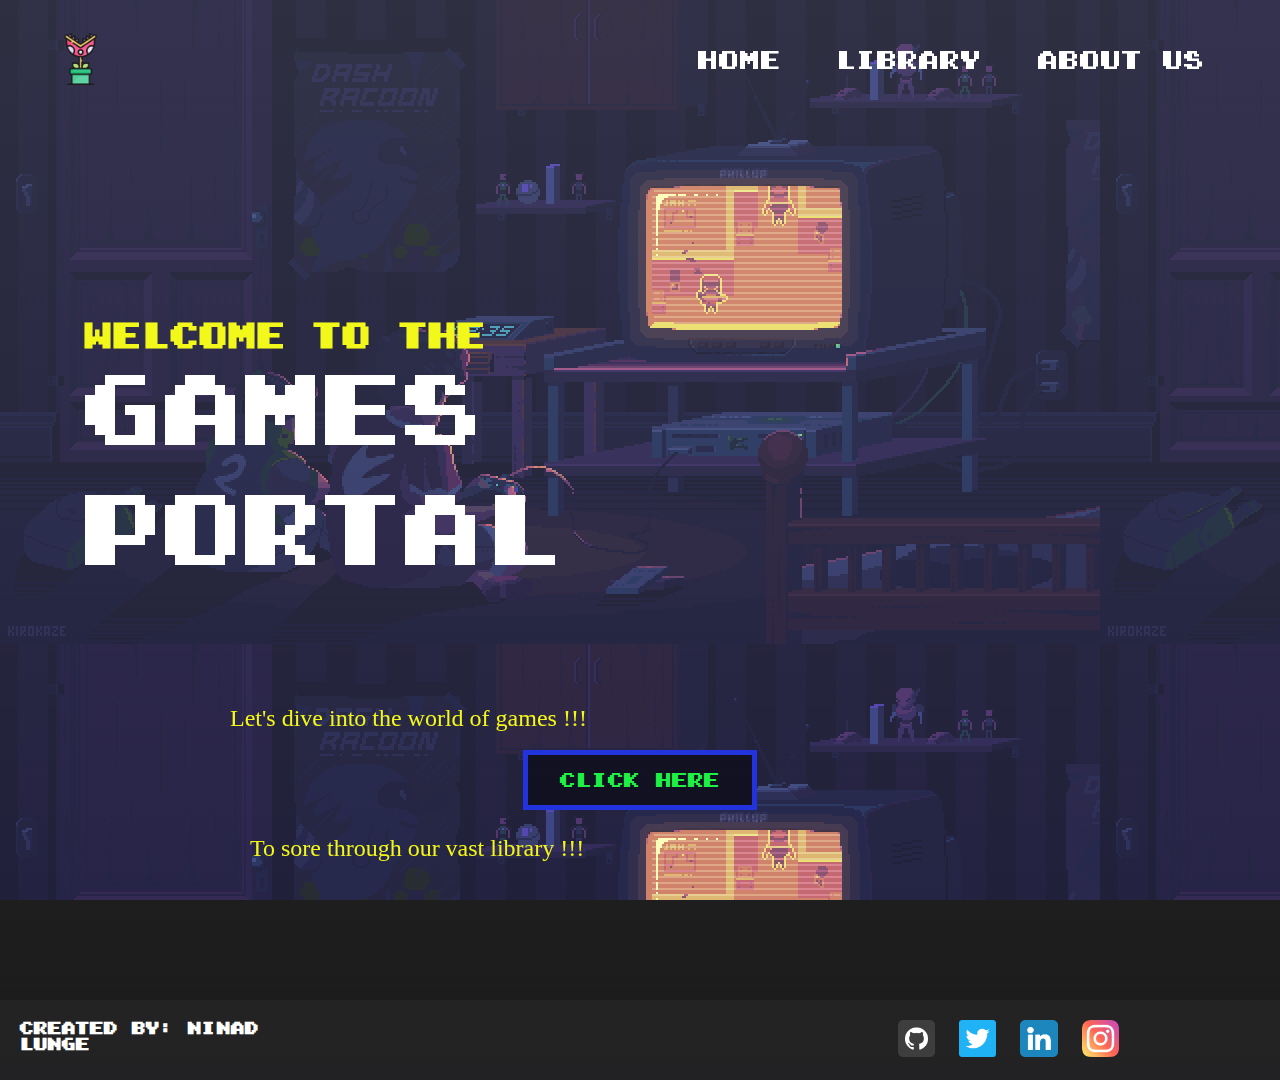
<file: index.html>
<!DOCTYPE html>
<html lang="en">
<head>
    <meta charset="UTF-8">
    <meta http-equiv="X-UA-Compatible" content="IE=edge">
    <meta name="viewport" content="width=device-width, initial-scale=1.0">
    <title>HomePage</title>
    <link rel="stylesheet" href="style-1.css">
</head>
<body>
    <div class="container">
        <header>
            <nav>
                <div class="logo">
                    <img src="Images/carnivorous-plant.png" alt="pic">
                </div>
                <div class="menu">
                    <a href="HomePage.html">Home</a>
                    <a href="LibraryPage.html">Library</a>
                    <a href="AboutUs.html">About us</a>
                </div>
            </nav>
        </header>
        <section>
            <div class="yellow">
                <h3>
                    Welcome to the
                </h3 class="title">
            </div>
            <h1 class="title">
                Games Portal
            </h1>
        </section>
    
        <section>
            <div>
                <h1 class="lower-yellow">
                    Let's dive into the world of games !!!
                </h1>
            </div>
            <div class="center">
                <button class="button button1"><a style="text-decoration : none; color: #0FEE33" href="Login.php">Click Here</a></button>
            </div>
            <div class="lower-yellow2">
                To sore through our vast library !!!
            </div>
        </section>
    
        <footer>
            <div>
                <h1 class="credit" style="height: 100%; width: 25%; float: left">
                    Created By: Ninad Lunge
                </h1>
            </div>
            <div class="icon-bar" style="width: 30%; float: right">
                <a href="https://github.com/Ninad-Lunge"><i class="fa fa-search"><img src="Images/github.png" alt="pic"></i></a> 
                <a href="https://twitter.com/LungeNinad"><i class="fa fa-envelope"><img src="Images/twitter.png" alt="pic"></i></a> 
                <a href="https://www.linkedin.com/in/ninad-lunge/"><i class="fa fa-globe"><img src="Images/linkedin.png" alt="pic"></i></a>
                <a href="https://www.instagram.com/ninad_lunge/"><i class="fa fa-trash"><img src="Images/instagram.png" alt="pic"></i></a> 
            </div>
        </footer>
    </div>
</body>
</html>
</file>
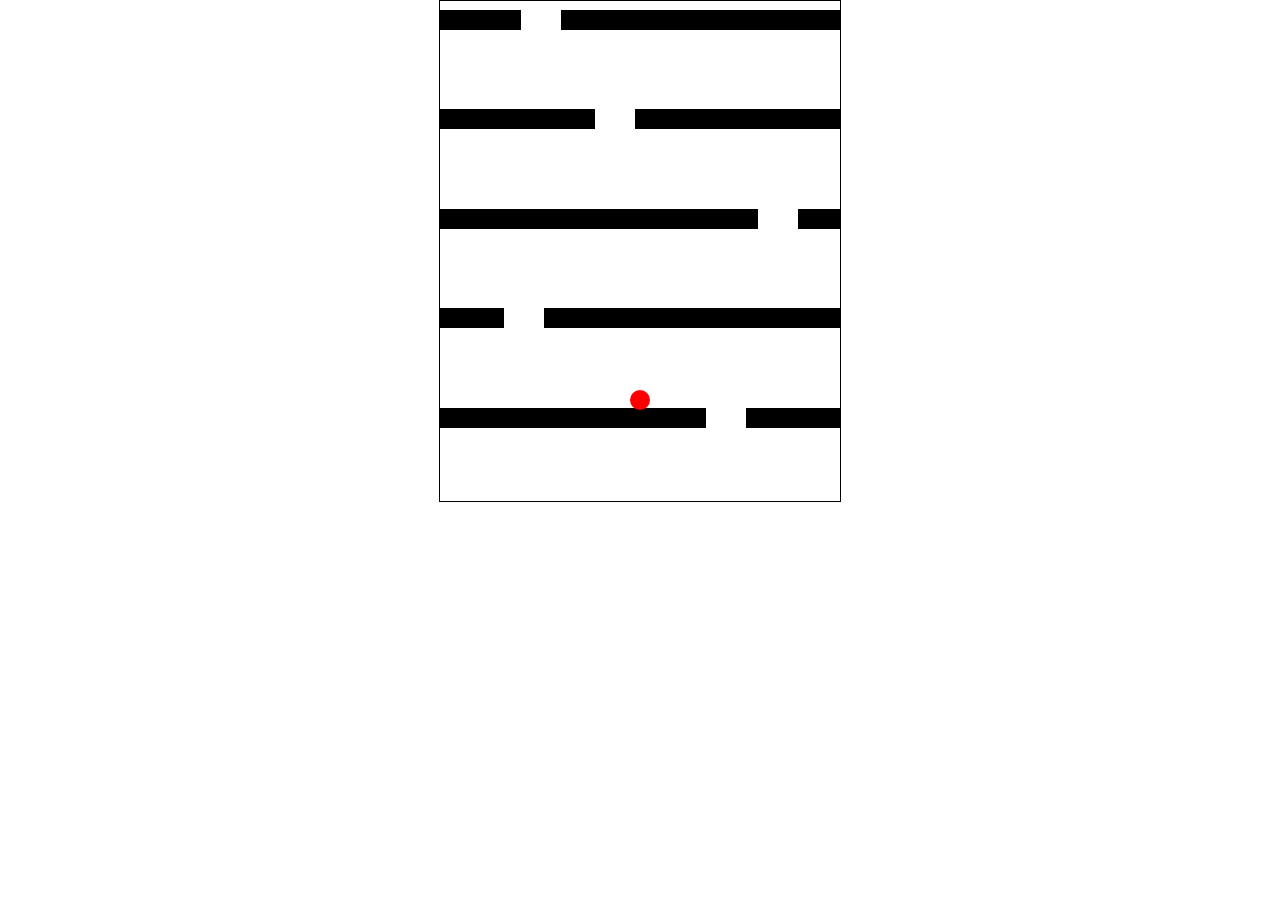
<file: Games/Ball Game/index.html>
<!DOCTYPE html>
<html lang="en">
<head>
    <meta charset="UTF-8">
    <title>Fall game</title>
    <link rel="stylesheet" href="style.css">
</head>
<body>
<div id="game">
    <div id="character"></div>
</div>
    
</body>
<script src="script.js"></script>
</html>
</file>
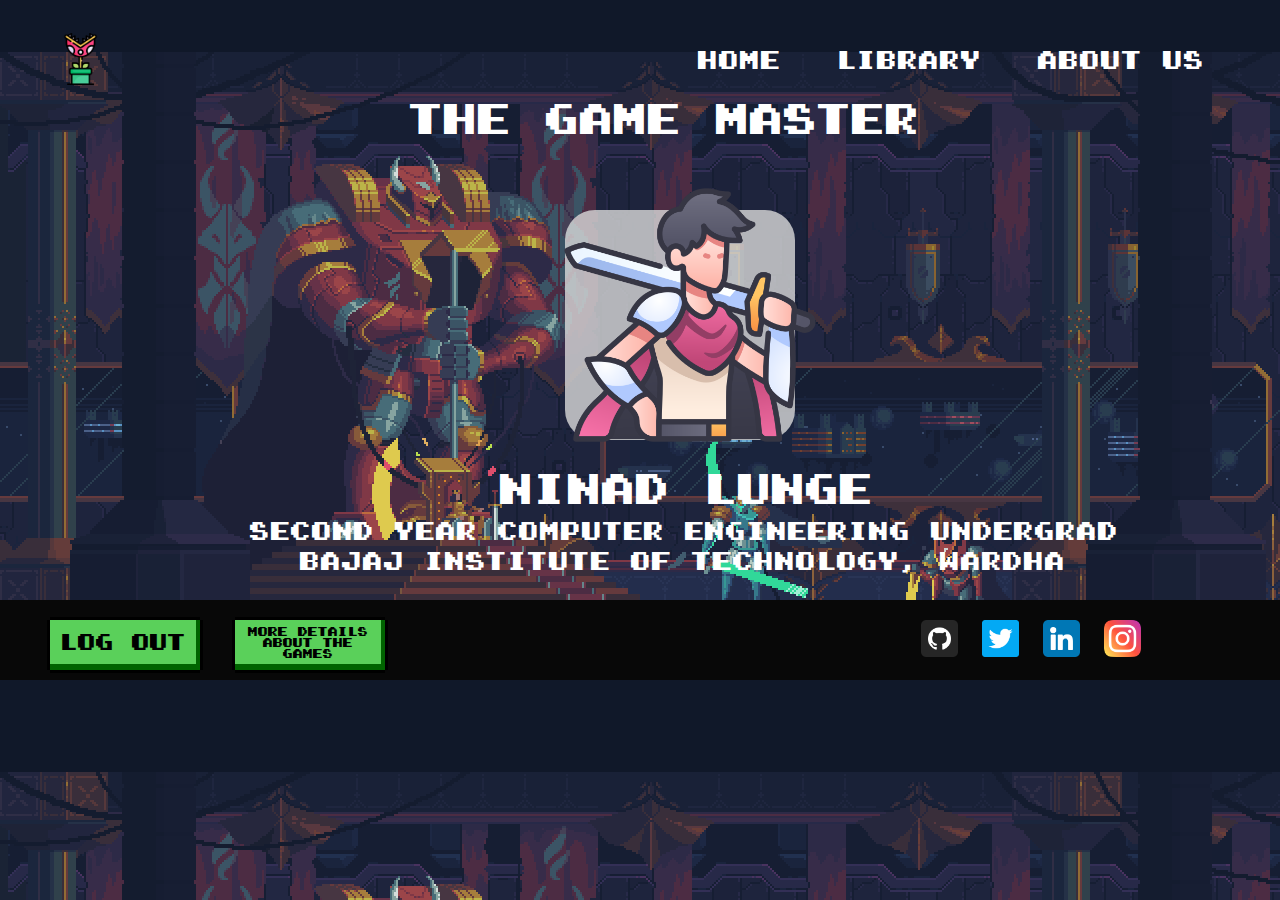
<file: AboutUs.html>
<!DOCTYPE html>
<html lang="en">
<head>
    <meta charset="UTF-8">
    <meta http-equiv="X-UA-Compatible" content="IE=edge">
    <meta name="viewport" content="width=device-width, initial-scale=1.0">
    <title>About Us</title>
    <link rel="stylesheet" href="style-3.css">
</head>
<body>
    <header>
        <nav>
            <div class="logo">
                <img src="Images/carnivorous-plant.png" alt="pic">
            </div>
            <div class="menu">
                <a href="index.html">Home</a>
                <a href="LibraryPage.html">Library</a>
                <a href="AboutUs.html">About us</a>
            </div>
        </nav>
    </header>

    <section>
        <div class="big-text">
            The Game Master
        </div>
        <div class="square"></div>
        <div class="image-box">
            <img src="Images/swordsman.png" alt="pic" style="height: 270px; width: 270px; border-radius: 30px;">
        </div>
        <div>
            <div class="name-text">Ninad Lunge</div>
            <div class="des-text">
                Second Year Computer Engineering Undergrad
            </div>
            <div class="des2-text">
                Bajaj Institute of Technology, Wardha
            </div>
        </div>
    </section>

    <footer>
        <div id="container" style="height: 100%; width: 15%; float: left">
            <button type="button" class="PixellButton">
                <a href="Logout.php" style="text-decoration : none; color: black;">Log Out</a>
            </button>
        </div>
        <div style="width:25%; float: left;">
            <button type="button" class="PixellButton" style="font-size: 10px;">
                <a href="GamesInfo.html" style="text-decoration : none; color: black;">More Details about the Games</a>
            </button>
        </div>
        <div class="icon-bar" style="width: 30%; float: right">
            <a href="https://github.com/Ninad-Lunge"><i class="fa fa-search"><img src="Images/github.png" alt="pic"></i></a> 
            <a href="https://twitter.com/LungeNinad"><i class="fa fa-envelope"><img src="Images/twitter.png" alt="pic"></i></a> 
            <a href="https://www.linkedin.com/in/ninad-lunge/"><i class="fa fa-globe"><img src="Images/linkedin.png" alt="pic"></i></a>
            <a href="https://www.instagram.com/ninad_lunge/"><i class="fa fa-trash"><img src="Images/instagram.png" alt="pic"></i></a> 
        </div>
        
    </footer>
</body>
</html>
</file>
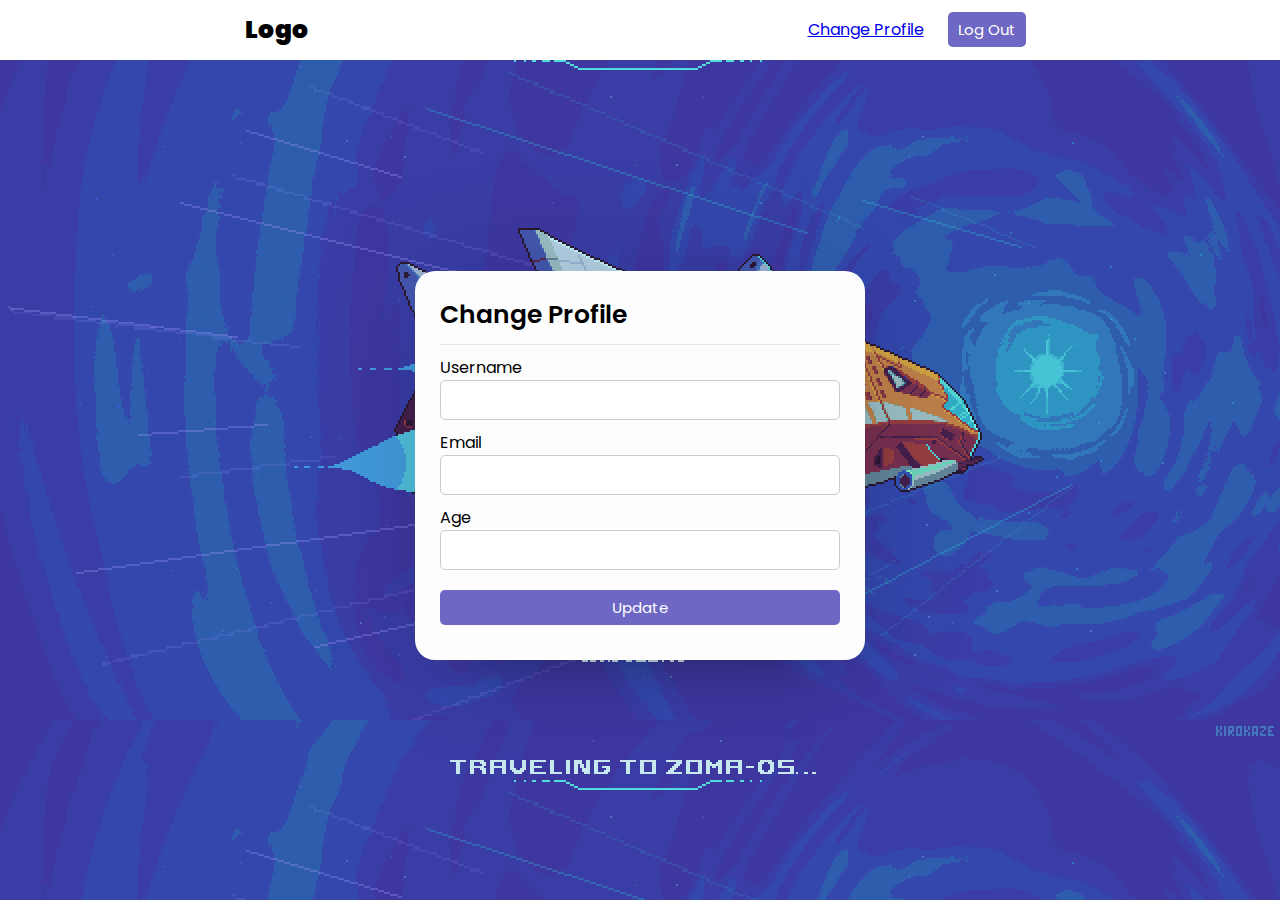
<file: Edit.html>
<!DOCTYPE html>
<html lang="en">
<head>
    <meta charset="UTF-8">
    <meta name="viewport" content="width=device-width, initial-scale=1.0">
    <link rel="stylesheet" href="style-4.css">
    <title>Change Profile</title>
</head>
<body>
    <div class="nav">
        <div class="logo">
            <p><a href="Home.php">Logo</a></p>
        </div>

        <div class="right-links">
            <a href="#">Change Profile</a>
            <a href="logout.php"><button class="btn">Log Out</button></a>
        </div>
    </div>

    <div class="container">
        <div class="box form-box">
            <header>Change Profile</header>
            <form action="" method="post">
                <div class="field input">
                    <label for="username">Username</label>
                    <input type="text" name="username" id="username" autocomplete="off" required>
                </div>

                <div class="field input">
                    <label for="email">Email</label>
                    <input type="text" name="email" id="email" autocomplete="off" required>
                </div>

                <div class="field input">
                    <label for="age">Age</label>
                    <input type="number" name="age" id="age" autocomplete="off" required>
                </div>

                <div class="field">
                    <input type="submit" class="btn" name="submit" value="Update" required>
                </div>
               
            </form>
        </div>
    </div>
</body>
</html>
</file>
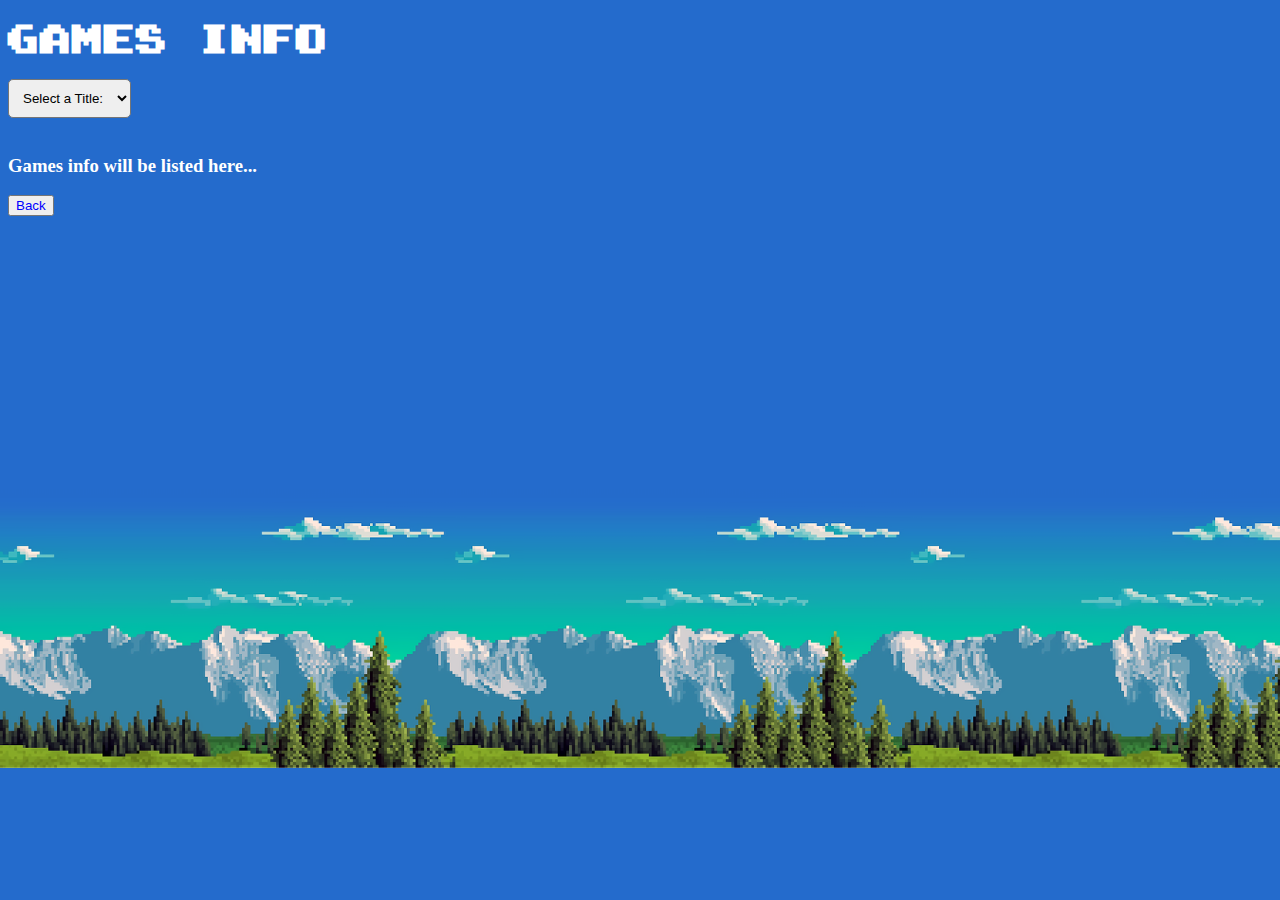
<file: GamesInfo.html>
<!DOCTYPE html>
<html>
  <style>
    @font-face {
      font-family: 'SuperMario';
      src: url(Fonts/Super_Mario_Bros_2.ttf);
    }
    body{
      background-image: url("Images/bg.png");
    }
    table,th,td {
      border : 1px solid black;
      border-collapse: collapse;
    }
    th,td {
      padding: 5px;
    }
  </style>
  <body>

  <h1 style="font-family: 'SuperMario'; color: white;">Games Info</h1>

  <form action=""> 
    <select name="customers" onchange="showGames(this.value)" style="padding: 10px; border-radius: 5px;">
      <option value="">Select a Title:</option>
      <option value="1">Fall Game</option>
      <option value="2 ">Game 2</option>
      <option value="3">Game 3</option>
    </select>
  </form>
  <br>
  <div id="txtHint" style="color: white;"><h3>Games info will be listed here...</h3></div>
  <div>
    <button style="padding: 5x;">
      <a href="AboutUs.html" style="text-decoration: none; color: blue;">Back</a>
    </button>
  </div>
  <script>
    function showGames(str) {
      var xhttp;    
      if (str == "") {
        document.getElementById("txtHint").innerHTML = "";
        return;
      }
      xhttp = new XMLHttpRequest();
      xhttp.onreadystatechange = function() {
        if (this.readyState == 4 && this.status == 200) {
          document.getElementById("txtHint").innerHTML = this.responseText;
        }
      };
      xhttp.open("GET", "GamesInfo.php?q="+str, true);
      xhttp.send();
    }
  </script>

  </body>
</html>
</file>
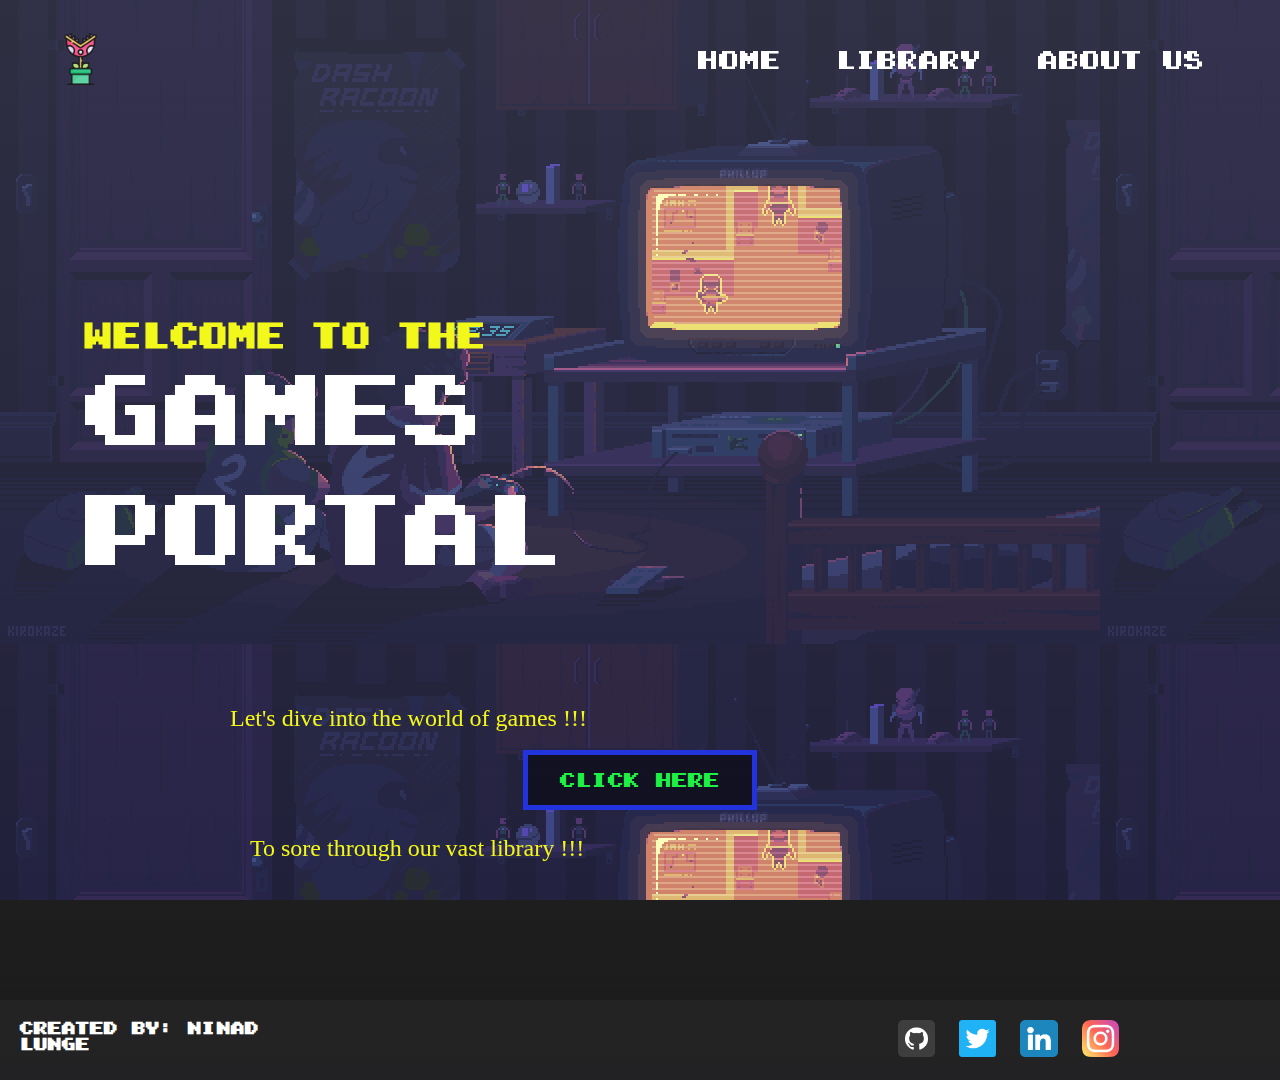
<file: HomePage.html>
<!DOCTYPE html>
<html lang="en">
<head>
    <meta charset="UTF-8">
    <meta http-equiv="X-UA-Compatible" content="IE=edge">
    <meta name="viewport" content="width=device-width, initial-scale=1.0">
    <title>HomePage</title>
    <link rel="stylesheet" href="style-1.css">
</head>
<body>
    <div class="container">
        <header>
            <nav>
                <div class="logo">
                    <img src="Images/carnivorous-plant.png" alt="pic">
                </div>
                <div class="menu">
                    <a href="HomePage.html">Home</a>
                    <a href="LibraryPage.html">Library</a>
                    <a href="AboutUs.html">About us</a>
                </div>
            </nav>
        </header>
        <section>
            <div class="yellow">
                <h3>
                    Welcome to the
                </h3 class="title">
            </div>
            <h1 class="title">
                Games Portal
            </h1>
        </section>
    
        <section>
            <div>
                <h1 class="lower-yellow">
                    Let's dive into the world of games !!!
                </h1>
            </div>
            <div class="center">
                <button class="button button1"><a style="text-decoration : none; color: #0FEE33" href="Login.php">Click Here</a></button>
            </div>
            <div class="lower-yellow2">
                To sore through our vast library !!!
            </div>
        </section>
    
        <footer>
            <div>
                <h1 class="credit" style="height: 100%; width: 25%; float: left">
                    Created By: Ninad Lunge
                </h1>
            </div>
            <div class="icon-bar" style="width: 30%; float: right">
                <a href="https://github.com/Ninad-Lunge"><i class="fa fa-search"><img src="Images/github.png" alt="pic"></i></a> 
                <a href="https://twitter.com/LungeNinad"><i class="fa fa-envelope"><img src="Images/twitter.png" alt="pic"></i></a> 
                <a href="https://www.linkedin.com/in/ninad-lunge/"><i class="fa fa-globe"><img src="Images/linkedin.png" alt="pic"></i></a>
                <a href="https://www.instagram.com/ninad_lunge/"><i class="fa fa-trash"><img src="Images/instagram.png" alt="pic"></i></a> 
            </div>
        </footer>
    </div>
</body>
</html>
</file>
<file: style-1.css>
*{padding: 0; margin: 0; box-sizing : border-box;}
@font-face {
    font-family: 'SuperMario';
    src: url(Fonts/Super_Mario_Bros_2.ttf);
}
body{
    background: linear-gradient(180deg, #1E1E1E 0%, #100E16 100%);
    mix-blend-mode: screen;
}
header{
    width: 100%;
    height: 100vh;
    font-family: 'SuperMario';
    padding-top: 10px;
    background-image:url('Images/player_2_by_kirokaze_d9nwsnt.gif');
    background-repeat: repeat;
}
nav{
    width: 100%;
    height: 100px;
    color: white;
    display: flex;
    justify-content: space-around;
    align-items: center;
}
/* .logo{
    position: absolute;
    top: 30px;
    left: 60px;
} */
.menu a{
    text-decoration : none;
    color: white;
    padding: 10px 20px;
    font-size: 20px;
    position: relative;
}
.menu a:before{
    content: '';
    position: absolute;
    top:0;
    left: 0;
    width: 0%;
    height: 100%;
    border-bottom: 2px solid #1125DB;
    transition: 0.4s linear;
}
.menu a:hover:before{
    width: 90%;
}
img{
    height: 10%;
    width: 10%;
}
.yellow{
    font-family: 'SuperMario';
    color: #F2F700;
    position: absolute;
    width: 462px;
    height: 40px;
    left: 85px;
    top: 320px;
    font-size: 24px;
}
.title{
    position: absolute;
    width: 750px;
    height: 270px;
    left: 85px;
    top: 350px;

    font-family: 'SuperMario';
    font-style: normal;
    font-weight: 400;
    font-size: 80px;
    line-height: 120px;

    color: #FFFFFF;
}
.lower-yellow{
    position: absolute;
    left: 230px;
    top: 700px;

    font-family: 'Super Mario Bros. 2';
    font-style: normal;
    font-weight: 400;
    font-size: 24px;
    line-height: 36px;
    text-align: center;

    color: #F2F700;
}
.button {
    border: none;
    color: white;
    padding: 16px 32px;
    text-align: center;
    text-decoration: none;
    display: inline-block;
    font-size: 16px;
    margin: 4px 2px;
    transition-duration: 0.4s;
    cursor: pointer;
    font-family: 'SuperMario';
}
.button1 {
    background-color: #00010B; 
    color: #0FEE33; 
    border: 5px solid #1125DB;
}
.button1:hover {
    background-color: #1125DB;
    color: white;
}
.center {
    margin: 0;
    position: absolute;
    top: 780px;
    left: 50%;
    -ms-transform: translate(-50%, -50%);
    transform: translate(-50%, -50%);
}
.lower-yellow2{
    position: absolute;
    left: 250px;
    top: 830px;

    font-family: 'Super Mario Bros. 2';
    font-style: normal;
    font-weight: 400;
    font-size: 24px;
    line-height: 36px;
    text-align: center;

    color: #F2F700;
}
footer{
    position: absolute;
    width: 100%;
    height: 80px;
    left: 0px;
    top: 1000px;
    background: rgb(8, 8, 8);
    padding: 20px;
}
.box {
    background-color: lightgrey;
    color: #fff;
    border-radius: 5px;
    padding: 20px;
    font-size: 150%;
    border-radius: 30px;
}
.credit{
    font-family: 'SuperMario';
    font-size: 14px;
    color: #FFFFFF;
} 
.icon-bar a {
    width: 30%;
    transition: all 0.3s ease;
    color: white;
    padding: 10px;
}
.icon-bar a:hover {
    background-color: #000;
}
</file>
<file: Games/Ball Game/style.css>
*{
    padding: 0;
    margin: 0;
}
#game{
    width: 400px;
    height: 500px;
    border: 1px solid black;
    margin: auto;
    overflow: hidden;
}
#character{
    width: 20px;
    height: 20px;
    background-color: red;
    border-radius: 50%;
    position: relative;
    top: 400px;
    left: 190px;
    z-index: 1000000;
}
.block{
    width: 400px;
    height: 20px;
    background-color: black;
    position: relative;
    top: 100px;
    margin-top: -20px;
}
.hole{
    width: 40px;
    height: 20px;
    background-color: white;
    position: relative;
    top: 100px;
    margin-top: -20px;
}
</file>
<file: style-3.css>
*{padding: 0; margin: 0; box-sizing : border-box;}
@font-face {
    font-family: 'SuperMario';
    src: url(Fonts/Super_Mario_Bros_2.ttf);
}
body{
    background-image:url('Images/king_s_throne_by_kirokaze_d9l17xw.gif');
    background-repeat: repeat;
}
header{
    width: 100%;
    height: 100vh;
    font-family: 'SuperMario';
    padding-top: 10px;
}
nav{
    width: 100%;
    height: 100px;
    color: white;
    display: flex;
    justify-content: space-around;
    align-items: center;
}
.menu a{
    text-decoration : none;
    color: white;
    padding: 10px 20px;
    font-size: 20px;
    position: relative;
}
.menu a:before{
    content: '';
    position: absolute;
    top:0;
    left: 0;
    width: 0%;
    height: 100%;
    border-bottom: 2px solid #1125DB;
    transition: 0.4s linear;
}
.menu a:hover:before{
    width: 90%;
}
img{
    height: 10%;
    width: 10%;
}
footer{
    position: absolute;
    width: 100%;
    height: 80px;
    left: 0px;
    top: 600px;
    background: rgb(8, 8, 8);
    padding-top: 20px;
    padding-left: 50px;
}
.big-text{
    font-family: 'SuperMario';
    font-size: 34px;
    color: white;
    position: absolute;
    top: 100px;
    left: 410px;
}
.credit{
    font-family: 'SuperMario';
    font-size: 14px;
    color: #FFFFFF;
} 
.icon-bar a {
    width: 30%;
    transition: all 0.3s ease;
    color: white;
    padding: 10px;
}
.icon-bar a:hover {
    background-color: #000;
}
.square {
    position: absolute;
    top: 210px;
    left: 565px;
    height: 230px;
    width: 230px;
    background: rgba(217, 217, 217, 0.8);
    border-radius: 30px;
}
.image-box{
    position: absolute;
    top: 180px;
    left: 555px;
}
.name-text{
    font-family: 'SuperMario';
    font-size: 34px;
    color: white;
    position: absolute;
    top: 470px;
    left: 500px;
}
.des-text{
    font-family: 'SuperMario';
    font-size: 20px;
    color: white;
    position: absolute;
    top: 520px;
    left: 250px;
}
.des2-text{
    font-family: 'SuperMario';
    font-size: 20px;
    color: white;
    position: absolute;
    top: 550px;
    left: 300px;
}
.PixellButton{
  
    font-family: 'SuperMario';
    font-size: large;
    width: 150px;
    height: 50px;
    
    background-color: rgb(90, 208, 90);
    
    border-top: 1px rgb(90, 208, 90);
    border-left: 1px rgb(90, 208, 90);
  
    border-color: rgb(56, 180, 7);
    border-right: 4px solid darkgreen; 
    border-bottom: 6px solid darkgreen;
  
    box-shadow:   -3px 0 0 0 black,
                   3px 0 0 0 black,
                   0 -3px 0 0 black,
                   0 3px 0 0 black;
}
.PixellButton:hover{
    background-color: rgb(75, 195, 75);
    border-top: 1px rgb(90, 208, 90);
    border-left: 1px rgb(90, 208, 90);
    border-color: rgb(56, 180, 7);
    border-right: 6px solid darkgreen; 
    border-bottom: 8px solid darkgreen;  
}
.PixellButton:active{
    background-color: rgb(75, 195, 75);
    transform: translateY(3px);
    width: 148px;
    border-right: 4px solid darkgreen; 
    border-bottom: 5px solid darkgreen;
}
   
@media only screen and (max-width: 850px){
    .PixellButton{
      background-color: rgb(90, 208, 90);
    
      border-top: 1px rgb(90, 208, 90);
      border-left: 1px rgb(90, 208, 90);
    
      border-color: rgb(56, 180, 7);
      border-right: 6px solid darkgreen; 
      border-bottom: 8px solid darkgreen; 
    }
}
</file>
<file: style-4.css>
@import url('https://fonts.googleapis.com/css2?family=Poppins:wght@200;300;400;500;600;700&display=swap');
*{
    padding: 0;
    margin: 0;
    box-sizing: border-box;
    font-family: 'Poppins', sans-serif;
}
body{
    background: #e4e9f7;
    background-image:url('Images/loading_screen_by_kirokaze_d9oji4g.gif');
    background-repeat: repeat;
}
.container{
    display: flex;
    align-items: center;
    justify-content: center;
    min-height: 90vh;
}
.box{
    background: #fdfdfd;
    display: flex;
    flex-direction: column;
    padding: 25px 25px;
    border-radius: 20px;
    box-shadow: 0 0 128px 0 rgba(0, 0, 0, 0.1), 0 32px 64px -48px rgba(0, 0, 0, 0.5);
}
.form-box{
    width: 450px;
    margin: 0px 10px;
}
.form-box header{
    font-size: 25px;
    font-weight: 600;
    padding-bottom: 10px;
    border-bottom: 1px solid #e6e6e6;
    margin-bottom: 10px;
}
.form-box form .field{
    display: flex;
    margin-bottom: 10px;
    flex-direction: column;
}
.form-box form .input input{
    height: 40px;
    width: 100%;
    font-size: 16px;
    padding: 0 10px;
    border-radius: 5px;
    border: 1px solid #ccc;
    outline: none;
}
.btn{
    height: 35px;
    background: rgba(76, 68, 182, 0.808);
    border: 0;
    border-radius: 5px;
    color: #fff;
    font-size: 15px;
    cursor: pointer;
    transition: all .3s;
    margin-top: 10px;
    padding: 0px 10px;
}
.btn:hover{
    opacity: 0.82;
}
.submit{
    width: 100%;
}
.link{
    margin-bottom: 15px;
}

/******* Home *******/
.nav{
    background: #fff;
    display: flex;
    flex-direction: row;
    justify-content: space-around;
    line-height: 60px;
    z-index: 100;
}
.logo{
    font-size: 25px;
    font-weight: 900;
    text-decoration: none;
    color: #000;
}
.logo a{
    text-decoration: none;
    color: #000;
}
.right-links a{
    padding: 0 10px;
}
main{
    display: flex;
    align-items: center;
    justify-content: center;
    margin-top: 60px;
}
.main-box{
    display: flex;
    flex-direction: column;
    width: 70%;
}
.main-box .top{
    display: flex;
    flex-direction: row;
    justify-content: space-between;
}
.bottom{
    width: 100%;
    margin-top: 20px;
}
@media only screen and (max-width:840px){
    .main-box .top{
        display: flex;
        flex-direction: column;
        justify-content: space-between;
    }
    .top .box{
        margin: 10px 10px;
    }
    .bottom{
        margin-top: 0;
    }
}
.message{
    text-align: center;
    background: #f9eded;
    padding: 15px 0px;
    border: 1px solid #699053;
    border-radius: 5px;
    margin-bottom: 10px;
    color: red;
}
</file>
